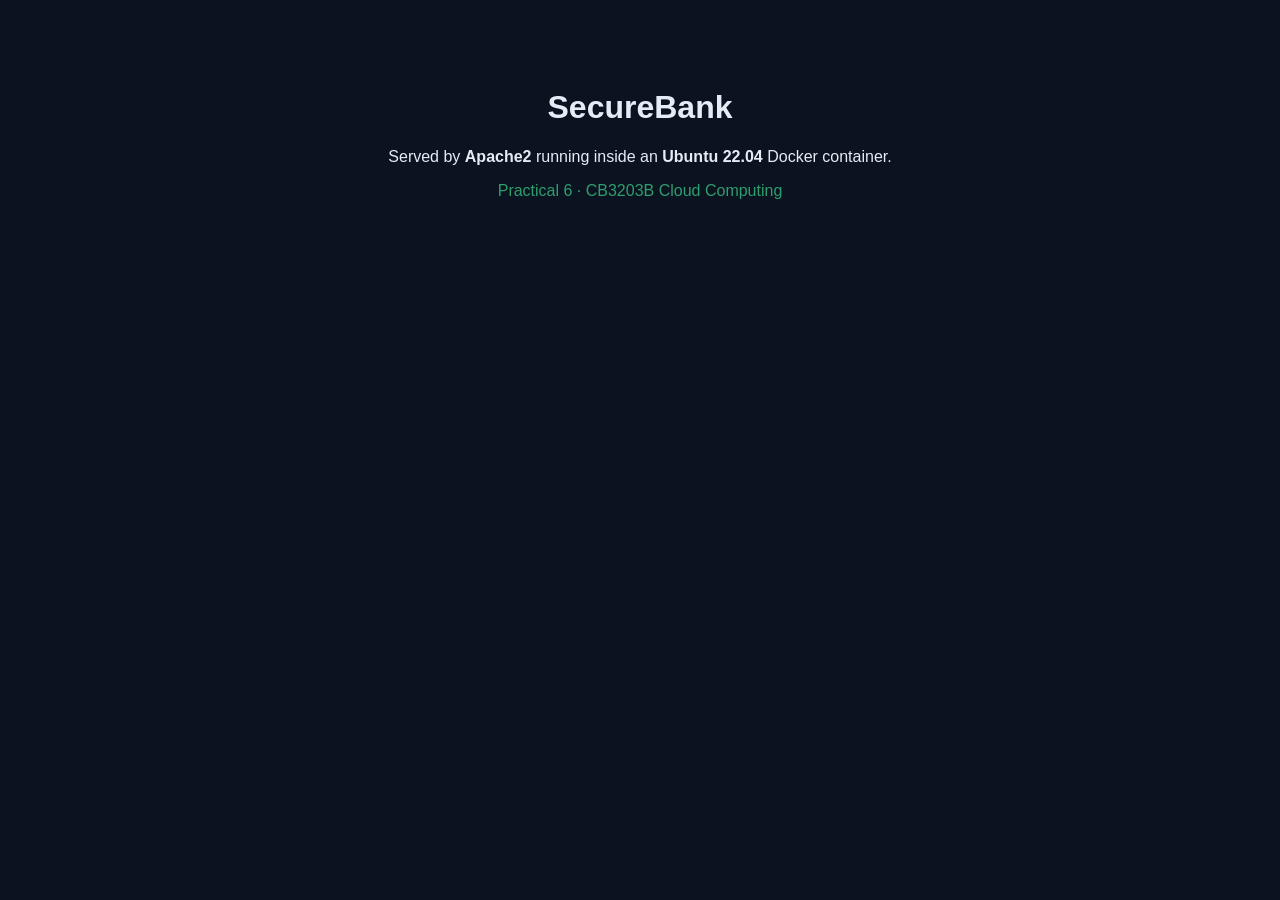
<file: practical6/index.html>
<!DOCTYPE html><html><head><meta charset="utf-8"><title>SecureBank - Apache on Ubuntu</title></head>
<body style="font-family:sans-serif;background:#0b1220;color:#e6ecf5;text-align:center;padding:60px">
<h1>SecureBank</h1><p>Served by <b>Apache2</b> running inside an <b>Ubuntu 22.04</b> Docker container.</p>
<p style="color:#2f9e6e">Practical 6 &middot; CB3203B Cloud Computing</p></body></html>
</file>
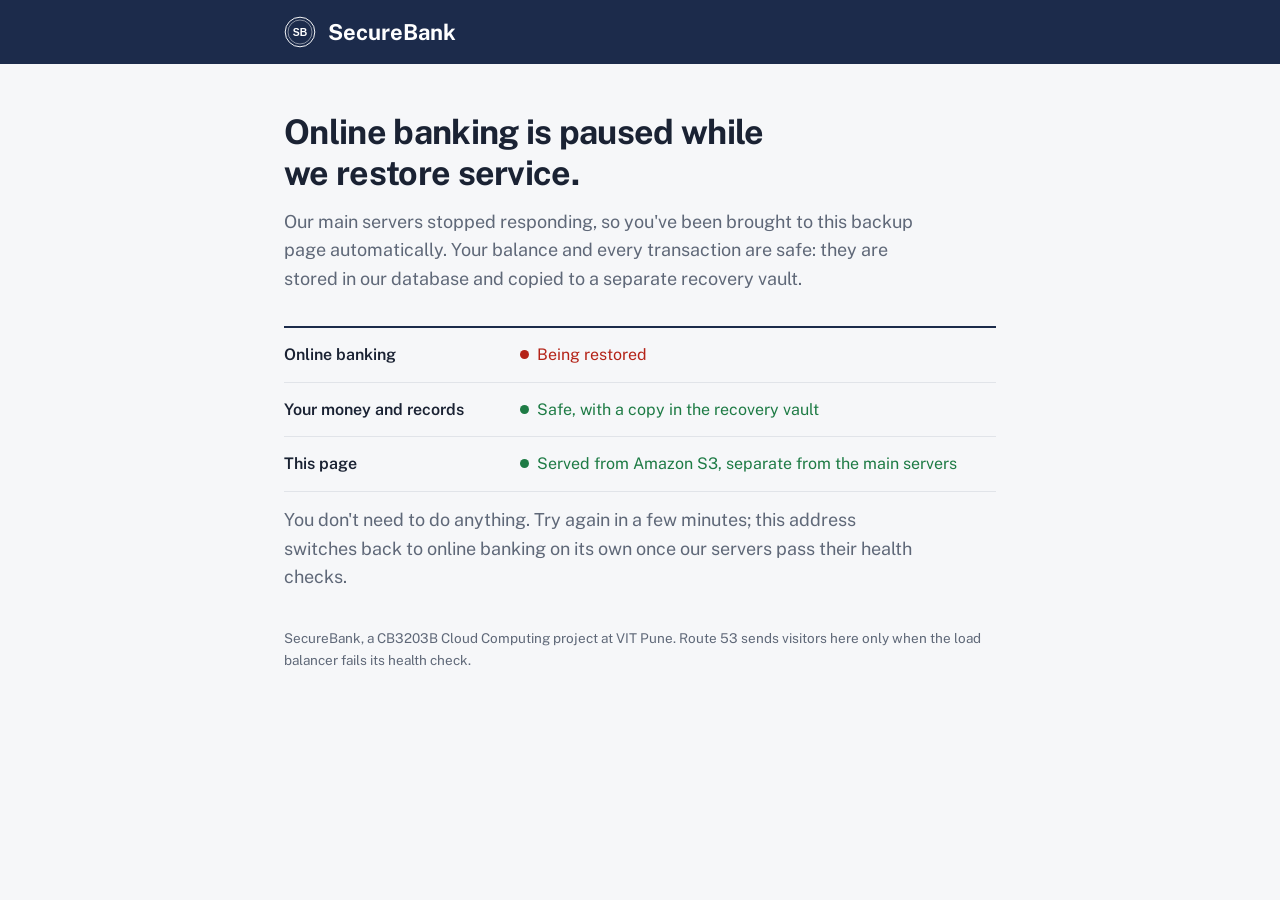
<file: statuspage/index.html>
<!doctype html>
<html lang="en">
<head>
<meta charset="utf-8">
<meta name="viewport" content="width=device-width, initial-scale=1">
<title>SecureBank service status</title>
<link href="https://fonts.googleapis.com/css2?family=Public+Sans:wght@400;600;700&display=swap" rel="stylesheet">
<style>
:root { --forest:#1C2B4B; --pine:#1C2B4B; --paper:#F6F7F9; --ink:#1A2233; --muted:#5F6878; --rule:#E1E4E9; }
* { box-sizing: border-box; margin: 0; padding: 0; }
body { background: var(--paper); color: var(--ink); font: 400 16px/1.6 'Public Sans', system-ui, sans-serif; }
header { background: var(--pine); color: #fff; }
.in { max-width: 760px; margin: 0 auto; padding: 16px 24px; }
header .in { display: flex; align-items: center; gap: 12px; font: 700 22px 'Public Sans', system-ui, sans-serif; }
main .in { padding-top: 48px; padding-bottom: 56px; }
h1 { font: 700 34px/1.2 'Public Sans', system-ui, sans-serif; letter-spacing: -.02em; max-width: 22ch; }
.lede { font-size: 18px; color: var(--muted); margin-top: 14px; max-width: 58ch; }
.list { margin-top: 32px; border-top: 2px solid var(--forest); }
.row { display: grid; grid-template-columns: 220px 1fr; gap: 16px; padding: 14px 0; border-bottom: 1px solid var(--rule); }
.row b { font-weight: 600; }
.ok { color: #1E7B45; } .down { color: #B42318; }
.ok::before, .down::before { content: ''; display: inline-block; width: 9px; height: 9px; border-radius: 50%; background: currentColor; margin-right: 8px; vertical-align: 1px; }
footer { color: var(--muted); font-size: 13.5px; margin-top: 36px; }
@media (max-width: 600px) { h1 { font-size: 30px; } .row { grid-template-columns: 1fr; gap: 2px; } }
</style>
</head>
<body>
<header><div class="in"><svg width="32" height="32" viewBox="0 0 40 40" aria-hidden="true"><circle cx="20" cy="20" r="18.5" fill="none" stroke="#FFFFFF" stroke-width="1.2"/><circle cx="20" cy="20" r="15" fill="none" stroke="#FFFFFF" stroke-width=".6"/><text x="20" y="25.5" text-anchor="middle" font-family="Arial, sans-serif" font-weight="700" font-size="13" fill="#FFFFFF">SB</text></svg>SecureBank</div></header>
<main><div class="in">
  <h1>Online banking is paused while we restore service.</h1>
  <p class="lede">Our main servers stopped responding, so you've been brought to this backup page automatically. Your balance and every transaction are safe: they are stored in our database and copied to a separate recovery vault.</p>
  <div class="list">
    <div class="row"><b>Online banking</b><span class="down">Being restored</span></div>
    <div class="row"><b>Your money and records</b><span class="ok">Safe, with a copy in the recovery vault</span></div>
    <div class="row"><b>This page</b><span class="ok">Served from Amazon S3, separate from the main servers</span></div>
  </div>
  <p class="lede">You don't need to do anything. Try again in a few minutes; this address switches back to online banking on its own once our servers pass their health checks.</p>
  <footer>SecureBank, a CB3203B Cloud Computing project at VIT Pune. Route 53 sends visitors here only when the load balancer fails its health check.</footer>
</div></main>
</body>
</html>
</file>
